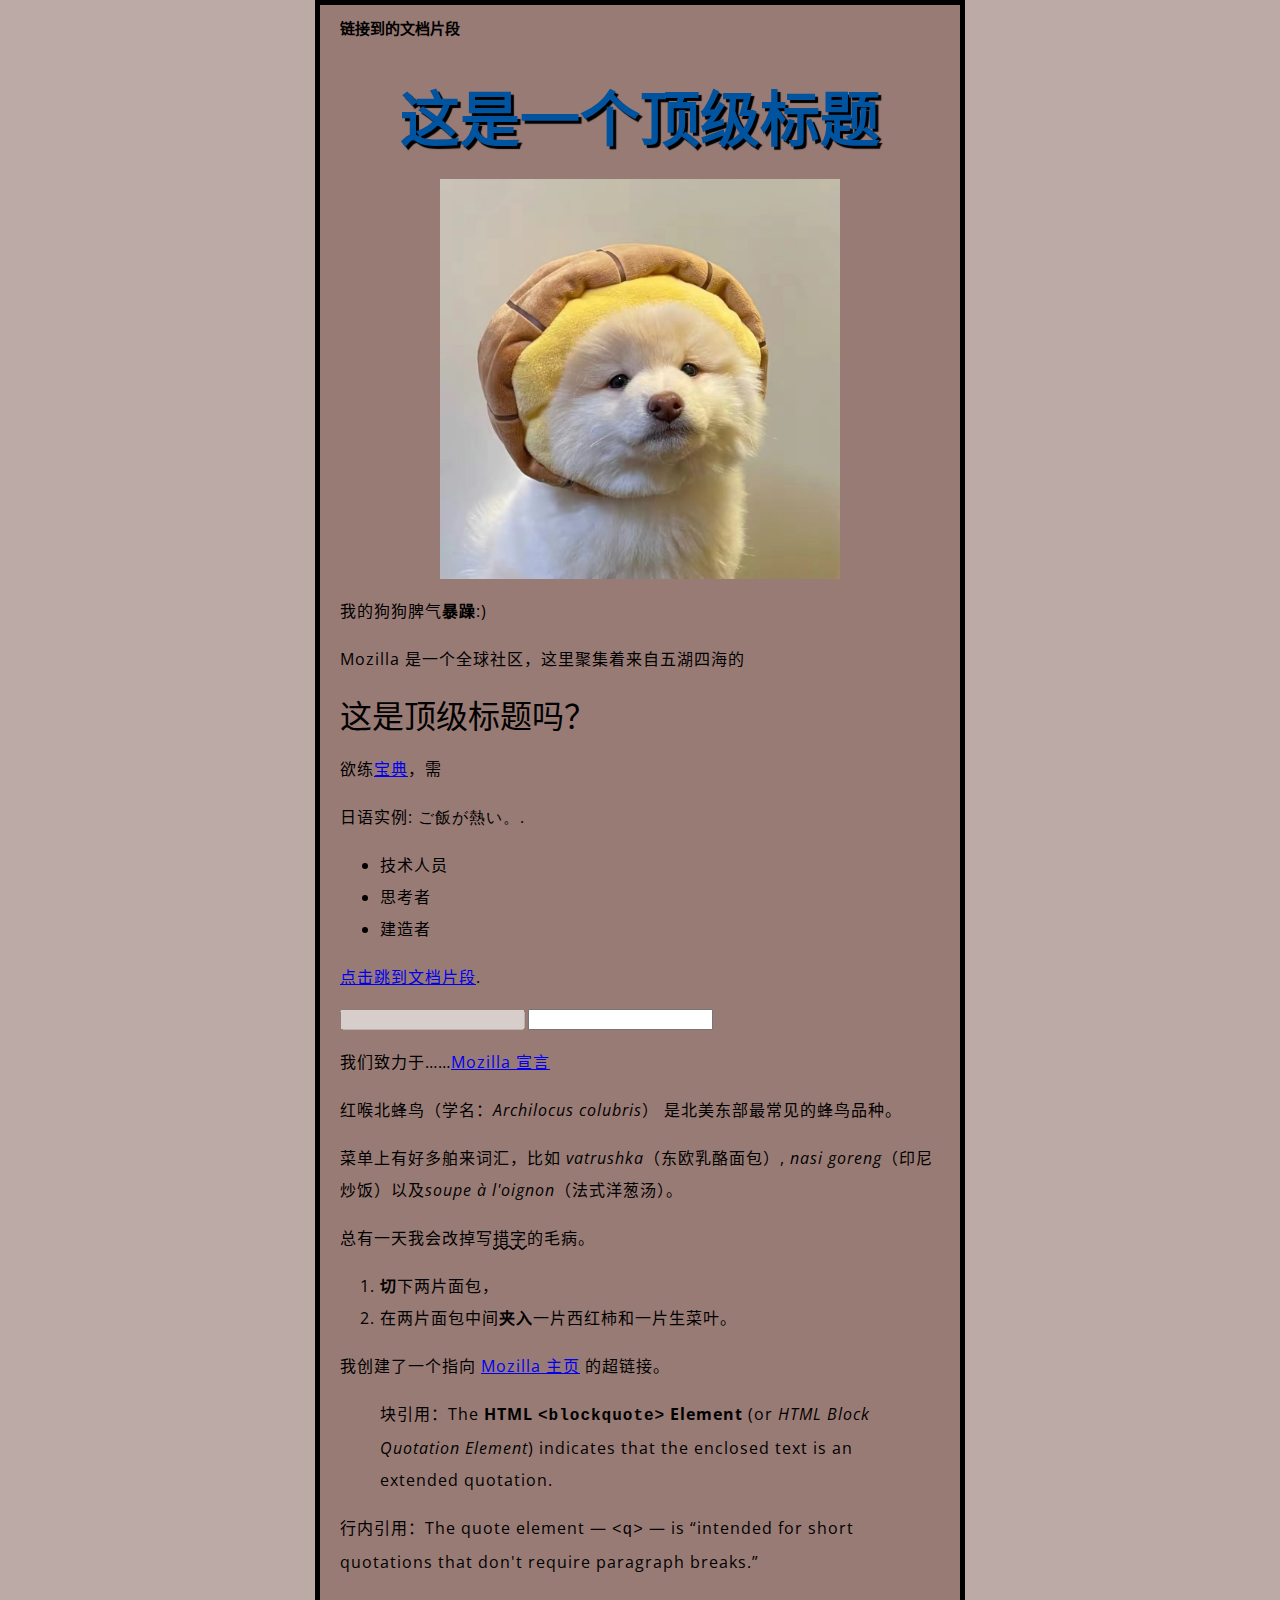
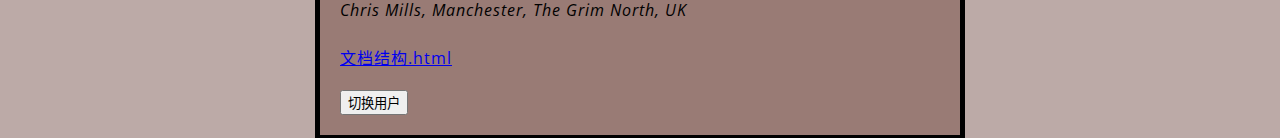
<file: index.html>
<!DOCTYPE html> <!--文档声明-->
<html lang="zh-CN"> <!--此元素包裹了整个完整的页面，是一个根元素-->
<head> <!--是一个容器，包含在html页面中但不想显示出来的内容，包括CSS样式，字符集声明，搜索结果中出现的关键字和页面描述等-->
    <meta charset="UTF-8"> <!--用meta添加描述数据的数据---元数据-这个指定了文档的字符编码-->
    <meta name="author" content="Yuru">
    <meta name="description" content="a small small exercise.">
    <title>测试页面</title>
    <link href="styles/styles.css" rel="stylesheet"> <!--rel="stylesheet"表明这是文档的样式表，而href包含了样式表文件的路径-->
    <link href="https://fonts.font.im/css?family=Open+Sans" rel="stylesheet" type="text/css">
</head>
<body> <!--包含了访问页面时显示在页面上的内容-->
    <h2 id="document snippet">链接到的文档片段</h2>
    <h1>这是一个顶级标题</h1>
    <img src="images/firefox.jpg" alt="我的测试页面">
    <p>我的狗狗脾气<strong>暴躁</strong>:)</p>
    <p>Mozilla 是一个全球社区，这里聚集着来自五湖四海的</p>
    <span style="font-size: 32px; margin: 21px 0;">这是顶级标题吗？</span> <!--使用css使其看起来像一个顶级标题-->
    <p>欲练<a href="https://zh.wikipedia.org/zh-hans/葵花宝典" title="宝典简介">宝典</a>，需</p>
    <p>日语实例: <span lang="jp">ご飯が熱い。</span>.</p><!--span作为内联元素，封装起来对内容定义样式，lang属性为站点设定语言-->
    <ul>
        <li>技术人员</li>
        <li>思考者</li>
        <li>建造者</li>
    </ul>
    <p><a href="#document snippet">点击跳到文档片段</a>.</p>
    <!-- 使用disabled属性来防止终端用户输入文本到输入框中 -->
    <input type="text" disabled>
    <!-- 下面这个输入框没有disabled属性，所以用户可以向其中输入 -->
    <input type="text">

    <p>我们致力于……<a href="https://www.mozilla.org/zh-CN/about/manifesto/">Mozilla 宣言</a></p>
<!-- 学名 -->
<p>
    红喉北蜂鸟（学名：<i>Archilocus colubris</i>）
    是北美东部最常见的蜂鸟品种。
</p>

<!-- 舶来词 -->
<p>
    菜单上有好多舶来词汇，比如 <i lang="uk-latn">vatrushka</i>（东欧乳酪面包）,
    <i lang="id">nasi goreng</i>（印尼炒饭）以及<i lang="fr">soupe à l'oignon</i>（法式洋葱汤）。
</p>

<!-- 已知的错误书写 -->
<p>
    总有一天我会改掉写<u style="text-decoration-line: underline; text-decoration-style: wavy;">措字</u>的毛病。
</p>

<!-- 在一组指令中突出显示关键字 -->
<ol>
    <li>
        <b>切</b>下两片面包，
    </li>
    <li>
        在两片面包中间<b>夹入</b>一片西红柿和一片生菜叶。
    </li>
</ol>
<p>我创建了一个指向
    <a href="https://www.mozilla.org/zh-CN/"
       title="了解 Mozilla 使命以及如何参与贡献的最佳站点。">Mozilla 主页</a>
    的超链接。
</p>

<blockquote cite="https://developer.mozilla.org/en-US/docs/Web/HTML/Element/blockquote">
    <p>块引用：The <strong>HTML <code>&lt;blockquote&gt;</code> Element</strong> (or <em>HTML Block
        Quotation Element</em>) indicates that the enclosed text is an extended quotation.</p>
</blockquote>
<p>行内引用：The quote element — <code>&lt;q&gt;</code> — is <q cite="https://developer.mozilla.org/en-US/docs/Web/HTML/Element/q">intended
    for short quotations that don't require paragraph breaks.</q></p>
<address>
    <p>Chris Mills, Manchester, The Grim North, UK</p>
</address>
<p><a href="document-structure.html">文档结构.html</a></p>
    <button>切换用户</button>
    <script src="scripts/main.js" defer></script> <!--确保在加载脚本之前浏览器已经解析了HTML内容，并不是空元素-->
</body>
</html>
</file>
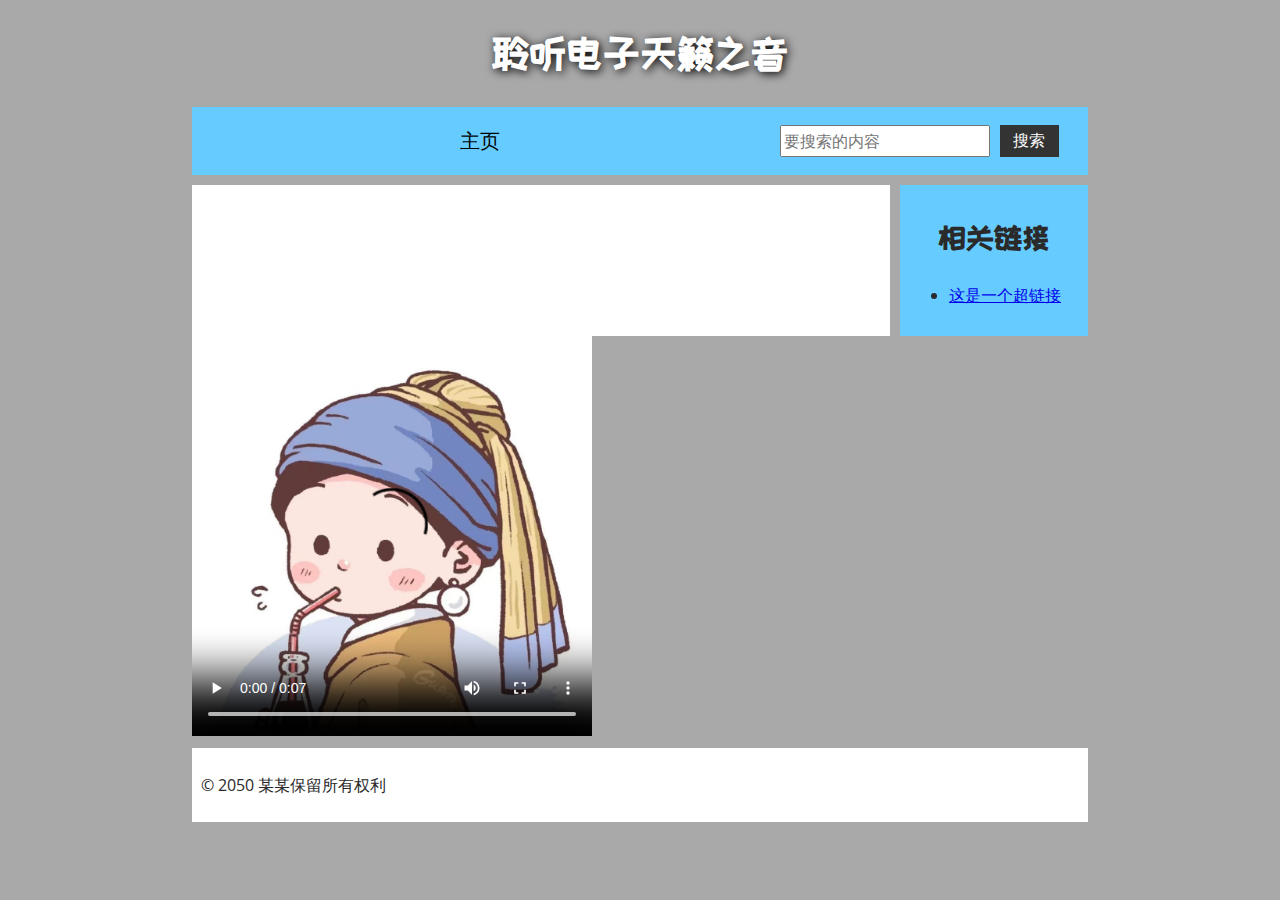
<file: document-structure.html>
<!DOCTYPE html>
<html>
<head>
  <meta charset="utf-8">
  <title>二次元俱乐部</title>
  <link href="https://fonts.googleapis.com/css?family=Open+Sans+Condensed:300|Sonsie+One" rel="stylesheet">
  <link href="https://fonts.googleapis.com/css?family=ZCOOL+KuaiLe" rel="stylesheet">
  <link href="styles/document-structure.css" rel="stylesheet">
</head>

<body>
<header> <!-- 本站所有网页的统一主标题 -->
  <h1>聆听电子天籁之音</h1>
</header>

<nav> <!-- 本站统一的导航栏 -->
  <ul>
    <li><a href="#">主页</a></li>
    <!-- 共n个导航栏项目，省略…… -->
  </ul>

  <form> <!-- 搜索栏是站点内导航的一个非线性的方式。 -->
    <input type="search" name="q" placeholder="要搜索的内容">
    <input type="submit" value="搜索">
  </form>
</nav>

<main> <!-- 网页主体内容 -->
  <article>
    <!-- 此处包含一个 article（一篇文章），内容略…… -->
  </article>

  <aside> <!-- 侧边栏在主内容右侧 -->
    <h2>相关链接</h2>
    <ul>
      <li><a href="#">这是一个超链接</a></li>
      <!-- 侧边栏有n个超链接，略略略…… -->
    </ul>
  </aside>
</main>
<video controls width="400" height="400"

       poster="images/firefox2.jpg">
  <source src="rabbit320.mp4" type="video/mp4">
  <source src="rabbit320.webm" type="video/webm">
  <p>你的浏览器不支持 HTML5 视频。可点击<a href="rabbit320.mp4">此链接</a>观看</p>
</video>

<footer> <!-- 本站所有网页的统一页脚 -->
  <p>© 2050 某某保留所有权利</p>
</footer>
</body>
</html>
</file>
<file: styles/styles.css>
html {
    /*全局字体和字号，html是整个页面的父元素，其所有子元素会继承相同的字号font-size和字体font-family*/
    /* px 表示 “像素（pixels）”: 基础字号为 10 像素 */
    font-size: 10px;
    /* Google fonts 输出的 CSS */
    font-family: 'Open Sans', sans-serif;
    background-color: #BCAAA7;
}
h1 {
    font-size: 60px;
    /*标题 文本对齐 居中*/
    text-align: center;
    margin: 0;
    padding: 20px 0;
    color: #00539F;
    text-shadow: 3px 3px 1px black;/*水平偏移值-右移，垂直偏移值-下移，模糊半径，基色*/
}
p, li {
    font-size: 16px;
    /* line-height 后而可以跟不同的参数，如果是数字，就是当前字体大小乘上数字 */
    /*行高 字间距*/
    line-height: 2;
    letter-spacing: 1px;
}
body {
    width: 600px;/*页面保持600像素宽*/
    background-color: #997B75;
    /*外边距 上下 左右（水平方向上对称）*/
    margin: 0 auto;
    /*内边距 上 右 下 左（顺时针）*/
    padding: 0 20px 20px 20px;
    /*边框*/
    border: 5px solid black;/*5像素黑色实线边框*/
}
img {
    width: 400px;
    display: block;/*图像是内联元素，通过这句话给予其块级行为*/
    margin: 0 auto;
}
</file>
<file: styles/document-structure.css>
/* 一般设置 */

html, body {
    margin: 0;
    padding: 0;
}

html {
    font-size: 10px;
    background-color: #a9a9a9;
}

body {
    width: 70%;
    margin: 0 auto;
}

/* 文字排版 */

h1, h2, h3 {
    font-family: 'Sonsie One', 'ZCOOL KuaiLe', cursive;
    color: #2a2a2a;
}

p, input, li {
    font-family: 'Open Sans Condensed', sans-serif;
    color: #2a2a2a;
}

h1 {
    font-size: 4rem;
    text-align: center;
    color: white;
    text-shadow: 2px 2px 10px   black;
}

h2 {
    font-size: 3rem;
    text-align: center;
}

h3 {
    font-size: 2.2rem;
}

p, li {
    font-size: 1.6rem;
    line-height: 1.5;
}

/* 标题布局 */

nav, article, aside, footer {
    background-color: white;
    padding: 1%;
}

nav {
    height: 50px;
    background-color: #66ccff;
    display: flex;
    margin-bottom: 10px;
}

nav ul {
    padding: 0;
    list-style-type: none;
    flex: 2;
    display: flex;
}

nav li {
    display: inline;
    text-align: center;
    flex: 1;
}

nav a {
    display: inline-block;
    font-size: 2rem;
    text-transform: uppercase;
    text-decoration: none;
    color: black;
    transition-duration: 200ms;
}

nav form {
    flex: 1;
    display: flex;
    align-items: center;
    height: 100%;
    padding: 0 2em;
}

nav a:hover {
    color: white;
    text-shadow: 0 0 10px wheat;
    transition-duration: 200ms;
}

input {
    font-size: 1.6rem;
    height: 32px;
}

input[type="search"] {
    flex: 3;
}

input[type="submit"] {
    flex: 1;
    margin-left: 1rem;
    background: #333;
    border: 0;
    color: white;
}

/* 主体布局 */

main {
    display: flex;
}

article {
    flex: 4;
}

aside {
    flex: 1;
    margin-left: 10px;
    background-color: #66ccff;
}

aside li {
    padding-bottom: 10px;
}

footer {
    margin-top: 10px;
}
</file>
